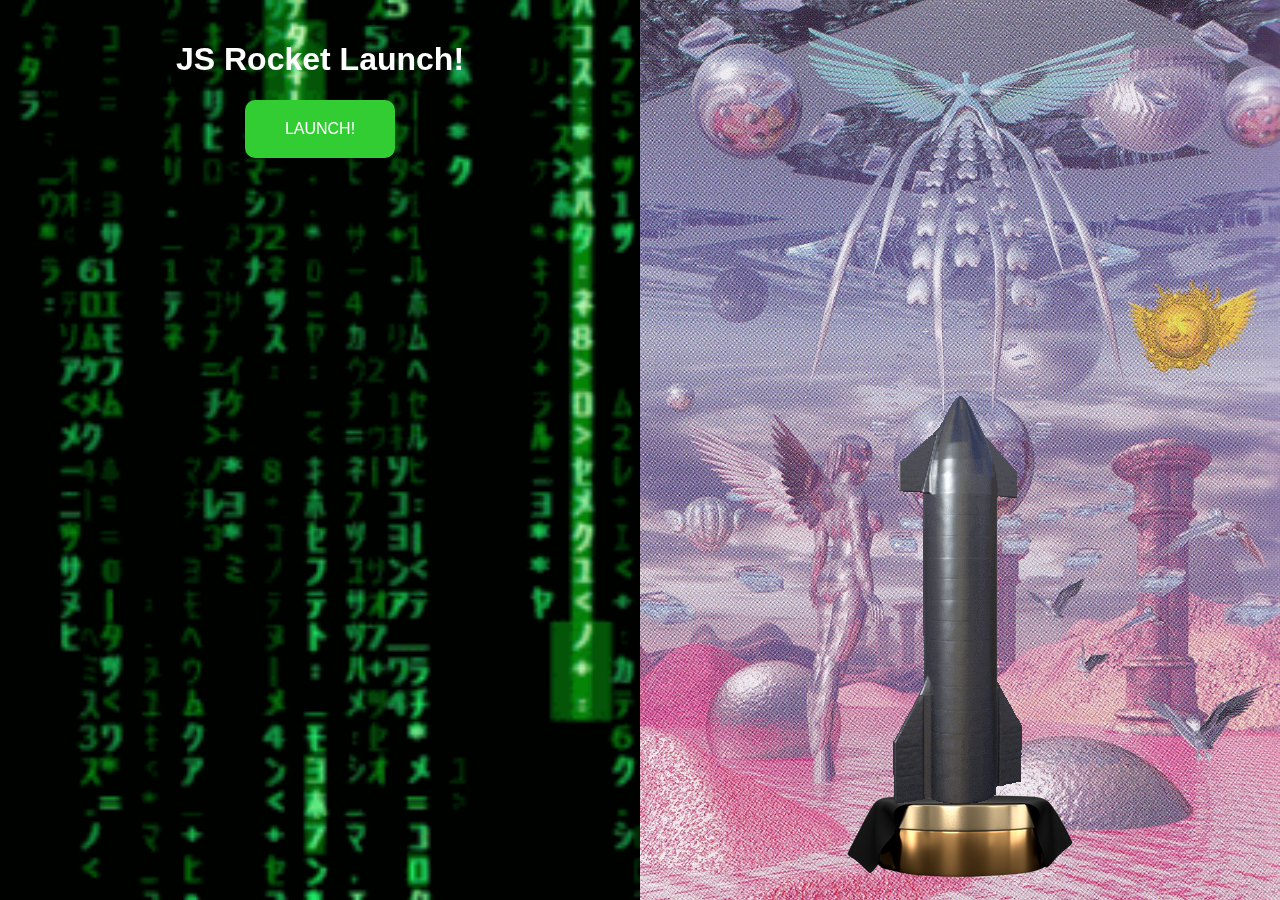
<file: rocket.html>
<!DOCTYPE html>
<!DOCTYPE html>
<html>
<head>
	<title>Rocket Launch Sequence!</title>
	<link rel="stylesheet" type="text/css" href="css/rocket.css">
	<script type="text/javascript" src="js/rocket.js"></script>
</head>
<body class="body-state1"> 
	<div class="left">
		<div class="interface state1">
			<h1>JS Rocket Launch!</h1>
			<a href="#" class="button" onclick="changeState(2);">
			Launch!</a>
		</div>


	<div class="interface state2">
			<h1 id="countdown">10</h1>
			<a href="#" onclick="changeState(1);">
			Abort!</a>
		</div>


		<div class="interface state3">
			<h1>Lift Off!</h1>
		</div>

<div class="interface state4">
			<h1>Well done!</h1>
			<a href="#" class="button" onclick="changeState(1);">
			Do it again!</a>
		</div>


<div class="interface state5">
			<h1>Oh no...</h1>
			<a href="#" class="button" onclick="changeState(1);">
			Try again!</a>
		</div>


	<div class="right">
	<div class= "ground"></div>
		<div class="rocket"></div>
		<div class="binary" id="binary"></div>
		<div class="preparing" id="preparing"></div>
	</div>

</body>
</html>
</file>
<file: css/rocket.css>
.interface.state1,
.interface.state2,
.interface.state3,
.interface.state4,
.interface.state5{
	background color: white;
	color: white;
}

body{
	font-family: 'helvetica', 'arial', sans-serif;
}


.left{
	background: url('../img/matrix.gif') no-repeat center center;
	background-size: cover;
	position: fixed;
	width: 50%;
	height: 100%;
	top: 0;
	left: 0;

}




.interface{
	text-align: center;
	padding: 20px;

}

a.button{
	display: inline-block;
	background-color: limegreen;
	color:white;
	padding: 20px 40px;
	text-decoration: none;
	border-radius: 10px;
	text-transform: uppercase;
	transition: color 700ms;
}

a:hover{
	color: red;
}

.right{
	background: url('../img/y2k.jpeg') no-repeat center center;
	background-size: cover;
	position: fixed;
	width: 50%;
	height: 100%;
	top: 0;
	right: 0;

}


.ground{
	background: url('../img/platform.png') no-repeat center center;
	position: absolute;
	bottom: 0;
	left: 0;
	width: 100%;
	height: 128px;
}

.binary{
	position: absolute;
	bottom: 520px;
	left: 50%;
	background: url('../img/binary.png') no-repeat 0 0;
	width: 400px;
	height: 66px;
	margin-left: -200px;
	display: none;
}

.binary.show{
	display:block;
}

.preparing{
	position: absolute;
	bottom: 520px;
	left: 50%;
	background: url('../img/preparing.png') no-repeat 0 0;
	width: 400px;
	height: 66px;
	margin-left: -150px;
	display: none; 
}

.preparing.show{
	display: block;
}


 
.rocket{
	position: absolute;
	left: 50%;
	bottom: 53px;
	width: 320px;
	height: 480px;
	margin-left: -160px;
	background: url('../img/rocket-state1.gif') no-repeat 0 0;
	transition: bottom 10000ms;
}

/* rocket bg image */
body.body-state2 .rocket{
	background-image:  url('../img/rocket-state2.gif');
}
body.body-state3 .rocket,
body.body-state4 .rocket{
	background-image:  url('../img/rocket-state3.gif');
}
body.body-state5 .rocket{
	background-image:  url('../img/explosion.gif');
	width:456px;
	height:480px;
	margin-left: -228px;
}


body.body-state1 .rocket{
	transition: none;
}



body.body-state3 .rocket,
body.body-state4 .rocket{
	bottom:1000px;
}


.state1,
.state2,
.state3,
.state4,
.state5{
	display: none;
}



body.body-state1 .state1{display: block;}
body.body-state2 .state2{display: block;}
body.body-state3 .state3{display: block;}
body.body-state4 .state4{display: block;}
body.body-state5 .state5{display: block;}




a{

}


a.button{

}
</file>
